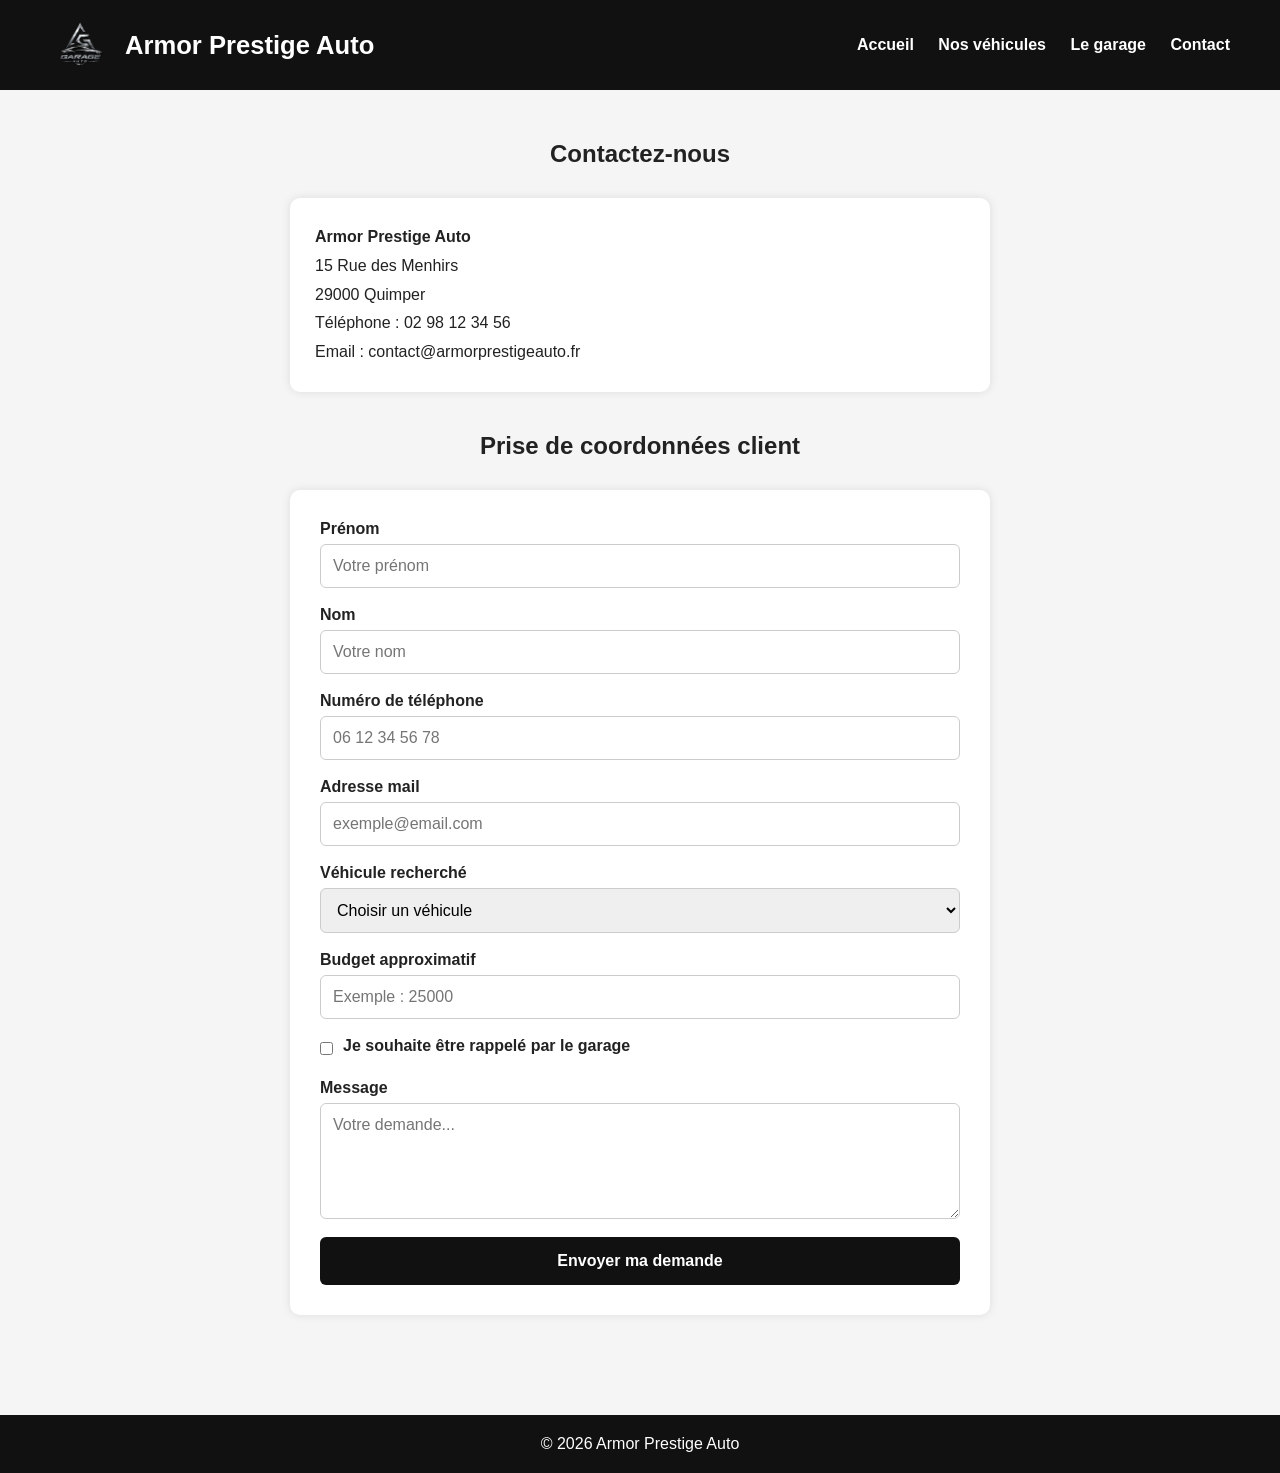
<file: contact.html>
<!DOCTYPE html>
<html lang="fr">
<head>
    <meta charset="UTF-8">
    <title>Contact</title>
    <link rel="stylesheet" href="style.css">
</head>
<body>

<header>
    <div class="logo-container">
        <img src="images/ChatGPT Image 12 juin 2026, 18_21_30.png"alt="Logo Garage Auto">
        <h1>Armor Prestige Auto</h1>
    </div>

    <nav>
        <a href="index.html">Accueil</a>
        <a href="voitures.html">Nos véhicules</a>
        <a href="garage.html">Le garage</a>
        <a href="contact.html">Contact</a>
    </nav>
</header>

<section class="page">

    <h2>Contactez-nous</h2>

    <div class="contact-card">
        <p><strong>Armor Prestige Auto</strong></p>
        <p>15 Rue des Menhirs</p>
        <p>29000 Quimper</p>
        <p>Téléphone : 02 98 12 34 56</p>
        <p>Email : contact@armorprestigeauto.fr</p>
    </div>

    <h2>Prise de coordonnées client</h2>

    <form id="contactForm">

        <div class="form-group">
            <label for="prenom">Prénom</label>
            <input type="text" id="prenom" name="prenom" placeholder="Votre prénom" required>
        </div>

        <div class="form-group">
            <label for="nom">Nom</label>
            <input type="text" id="nom" name="nom" placeholder="Votre nom" required>
        </div>

        <div class="form-group">
            <label for="telephone">Numéro de téléphone</label>
            <input type="tel" id="telephone" name="telephone" placeholder="06 12 34 56 78" required>
        </div>

        <div class="form-group">
            <label for="email">Adresse mail</label>
            <input type="email" id="email" name="email" placeholder="exemple@email.com" required>
        </div>

        <div class="form-group">
            <label for="vehicule">Véhicule recherché</label>
            <select id="vehicule" name="vehicule">
                <option value="">Choisir un véhicule</option>
                <option value="BMW Série 5">BMW Série 5</option>
                <option value="Audi A4">Audi A4</option>
                <option value="Mercedes Classe C">Mercedes Classe C</option>
                <option value="Peugeot 508 GT">Peugeot 508 GT</option>
                <option value="Autre">Autre</option>
            </select>
        </div>

        <div class="form-group">
            <label for="budget">Budget approximatif</label>
            <input type="number" id="budget" name="budget" placeholder="Exemple : 25000">
        </div>

        <div class="form-group checkbox-group">
            <input type="checkbox" id="rappel" name="rappel">
            <label for="rappel">Je souhaite être rappelé par le garage</label>
        </div>

        <div class="form-group">
            <label for="message">Message</label>
            <textarea id="message" name="message" rows="5" placeholder="Votre demande..."></textarea>
        </div>

        <button type="submit">Envoyer ma demande</button>

    </form>

</section>

<footer>
    <p>© 2026 Armor Prestige Auto</p>
</footer>

<script src="script.js"></script>
</body>
</html>
</file>
<file: style.css>
*{
    margin:0;
    padding:0;
    box-sizing:border-box;
    font-family:Arial, sans-serif;
}

body{
    background:#f5f5f5;
    color:#222;
}

header{
    background:#111;
    color:white;
    display:flex;
    justify-content:space-between;
    align-items:center;
    padding:15px 50px;
    flex-wrap:wrap;
}

.logo-container{
    display:flex;
    align-items:center;
    gap:15px;
}

.logo-container img{
    width:60px;
}

.logo-container h1{
    font-size:1.6rem;
}

nav a{
    color:white;
    text-decoration:none;
    margin-left:20px;
    font-weight:bold;
}

nav a:hover{
    color:#f7c948;
}

.hero{
    height:90vh;
    background:url('https://images.unsplash.com/photo-1506744038136-46273834b3fb');
    background-size:cover;
    background-position:center;
}

.overlay{
    background:rgba(0,0,0,0.55);
    width:100%;
    height:100%;
    color:white;
    display:flex;
    flex-direction:column;
    justify-content:center;
    align-items:center;
    text-align:center;
    padding:20px;
}

.overlay h2{
    font-size:3rem;
    margin-bottom:15px;
}

.overlay p{
    font-size:1.3rem;
}

.bmw{
    margin-top:40px;
    width:700px;
    max-width:90%;
    border-radius:15px;
    box-shadow:0 8px 25px rgba(0,0,0,0.5);
}

.page{
    padding:50px;
}

.page h2{
    text-align:center;
    margin-bottom:30px;
}

.description{
    max-width:900px;
    margin:0 auto 30px auto;
    text-align:center;
    font-size:1.1rem;
    line-height:1.6;
}

.cars{
    display:grid;
    grid-template-columns:repeat(auto-fit,minmax(280px,1fr));
    gap:25px;
}

.card{
    background:white;
    border-radius:10px;
    overflow:hidden;
    box-shadow:0 5px 15px rgba(0,0,0,0.15);
    transition:transform 0.3s;
}

.card:hover{
    transform:translateY(-5px);
}

.card img{
    width:100%;
    height:220px;
    object-fit:cover;
}

.card h3{
    padding:15px;
}

.card p{
    padding:0 15px 20px;
    line-height:1.5;
}

.garage-gallery{
    display:grid;
    grid-template-columns:repeat(auto-fit,minmax(300px,1fr));
    gap:20px;
    margin-top:30px;
}

.garage-gallery img{
    width:100%;
    height:250px;
    object-fit:cover;
    border-radius:10px;
    box-shadow:0 5px 15px rgba(0,0,0,0.2);
}

.contact-card{
    background:white;
    padding:25px;
    border-radius:10px;
    margin:0 auto 40px auto;
    max-width:700px;
    box-shadow:0 0 10px rgba(0,0,0,0.1);
    line-height:1.8;
}

form{
    background:white;
    max-width:700px;
    margin:0 auto;
    padding:30px;
    border-radius:10px;
    box-shadow:0 0 10px rgba(0,0,0,0.1);
}

.form-group{
    display:flex;
    flex-direction:column;
    margin-bottom:18px;
}

.form-group label{
    margin-bottom:6px;
    font-weight:bold;
}

.form-group input,
.form-group textarea,
.form-group select{
    padding:12px;
    border:1px solid #ccc;
    border-radius:6px;
    font-size:1rem;
}

.form-group input:focus,
.form-group textarea:focus,
.form-group select:focus{
    outline:none;
    border-color:#111;
}

.checkbox-group{
    flex-direction:row;
    align-items:center;
    gap:10px;
}

.checkbox-group input{
    width:auto;
}

button{
    background:#111;
    color:white;
    border:none;
    padding:15px;
    cursor:pointer;
    border-radius:6px;
    font-size:1rem;
    width:100%;
    font-weight:bold;
}

button:hover{
    background:#f7c948;
    color:black;
}

footer{
    background:#111;
    color:white;
    text-align:center;
    padding:20px;
    margin-top:50px;
}

@media screen and (max-width:768px){

    header{
        flex-direction:column;
        gap:15px;
        padding:20px;
    }

    nav{
        display:flex;
        flex-direction:column;
        text-align:center;
        gap:10px;
    }

    nav a{
        margin-left:0;
    }

    .overlay h2{
        font-size:2rem;
    }

    .page{
        padding:25px;
    }

    form{
        padding:20px;
    }
}
</file>
